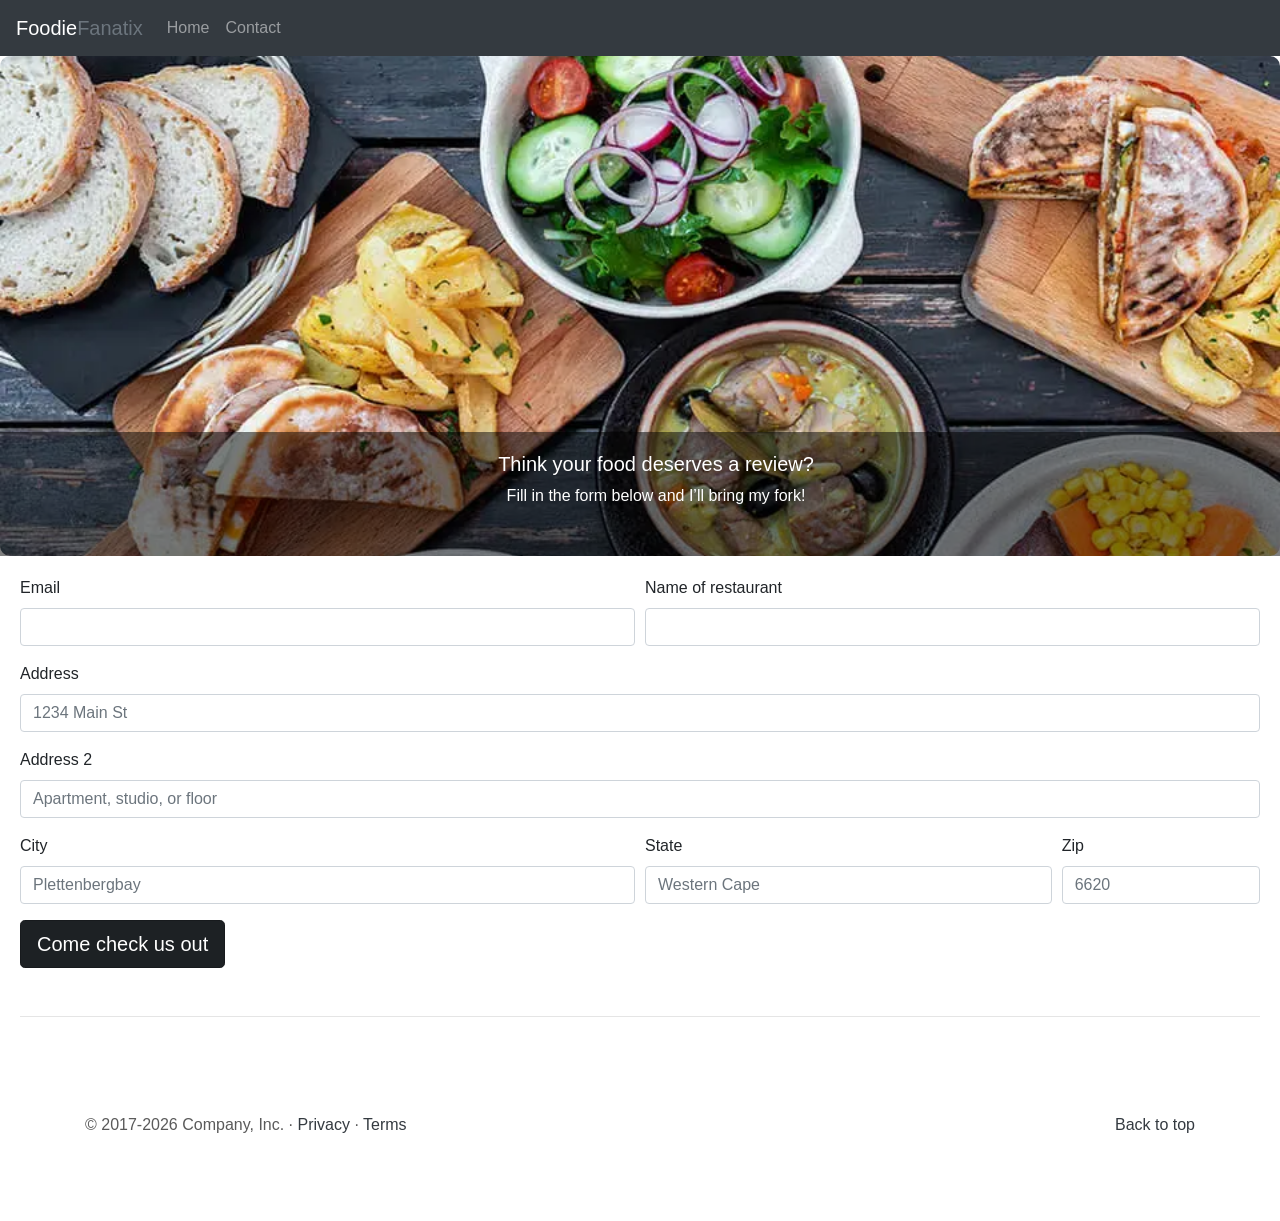
<file: contact.html>
<!DOCTYPE html>
<html lang="en">

<head>
    <meta charset="UTF-8">
    <meta name="viewport" content="width=device-width, initial-scale=1, shrink-to-fit=no">
    <title>FoodieFanatix</title>
    <link rel="stylesheet" href="css/bootstrap.min.css">
    <link rel="stylesheet" href="css/custom.css">
</head>

<body>
    <header>
        <nav class="navbar navbar-expand-lg navbar-dark bg-dark">
            <a href="#" class="navbar-brand">Foodie<span class="text-muted">Fanatix</span></a>
            <button class="navbar-toggler" type="button" data-toggle="collapse" data-target="#navbar">
                <span class="navbar-toggler-icon"></span>
            </button>
            <div class="collapse navbar-collapse" id="navbar">
                <div class="navbar-nav">
                    <a href="index.html" class="nav-item nav-link">Home</a>
                    <a href="contact.html" class="nav-item nav-link">Contact</a>
                </div>
            </div>
        </nav>
    </header>

    <main>

        <div class="carousel-inner">
            <div class="carousel-item active">
                <img src="images/food_5.webp" class="d-block w-100">
                <div class="carousel-caption d-none d-md-block">
                    <h5>Think your food deserves a review?</h5>
                    <p>Fill in the form below and I’ll bring my fork!</p>
                </div>
            </div>
        </div>

        <form class="form">
            <div class="form-row">
                <div class="form-group col-md-6">
                    <label for="inputEmail4">Email</label>
                    <input type="email" class="form-control" id="inputEmail4">
                </div>
                <div class="form-group col-md-6">
                    <label for="Name">Name of restaurant</label>
                    <input type="text" class="form-control" id="inputPassword4">
                </div>
            </div>
            <div class="form-group">
                <label for="inputAddress">Address</label>
                <input type="text" class="form-control" id="inputAddress" placeholder="1234 Main St">
            </div>
            <div class="form-group">
                <label for="inputAddress2">Address 2</label>
                <input type="text" class="form-control" id="inputAddress2" placeholder="Apartment, studio, or floor">
            </div>
            <div class="form-row">
                <div class="form-group col-md-6">
                    <label for="inputCity">City</label>
                    <input type="text" class="form-control" id="inputCity" placeholder="Plettenbergbay">
                </div>
                <div class="form-group col-md-4">
                    <label for="inputState">State</label>
                    <input type="text" class="form-control" id="inputCity" placeholder="Western Cape">
                </div>
                <div class="form-group col-md-2">
                    <label for="inputZip">Zip</label>
                    <input type="text" class="form-control" id="inputZip" placeholder="6620">
                </div>
            </div>

            <a href="thanks.html" class="btn btn-dark btn-lg active" role="button" aria-pressed="true">Come check us
                out</a>

            <hr class="section-divider" />
            <footer class="container footer-section">
                <p class="float-right"><a class="text-decoration-none text-dark" href="#">Back to top</a></p>
                <p>&copy; 2017-2026 Company, Inc. &middot; <a class="text-decoration-none text-dark"
                        href="#">Privacy</a>
                    &middot; <a class="text-decoration-none text-dark" href="#">Terms</a></p>
            </footer>
    </main>
    <script src="js/jquery-3.7.1.js"></script>
    <script src="js/bootstrap.bundle.min.js"></script>
</body>

</html>
</file>
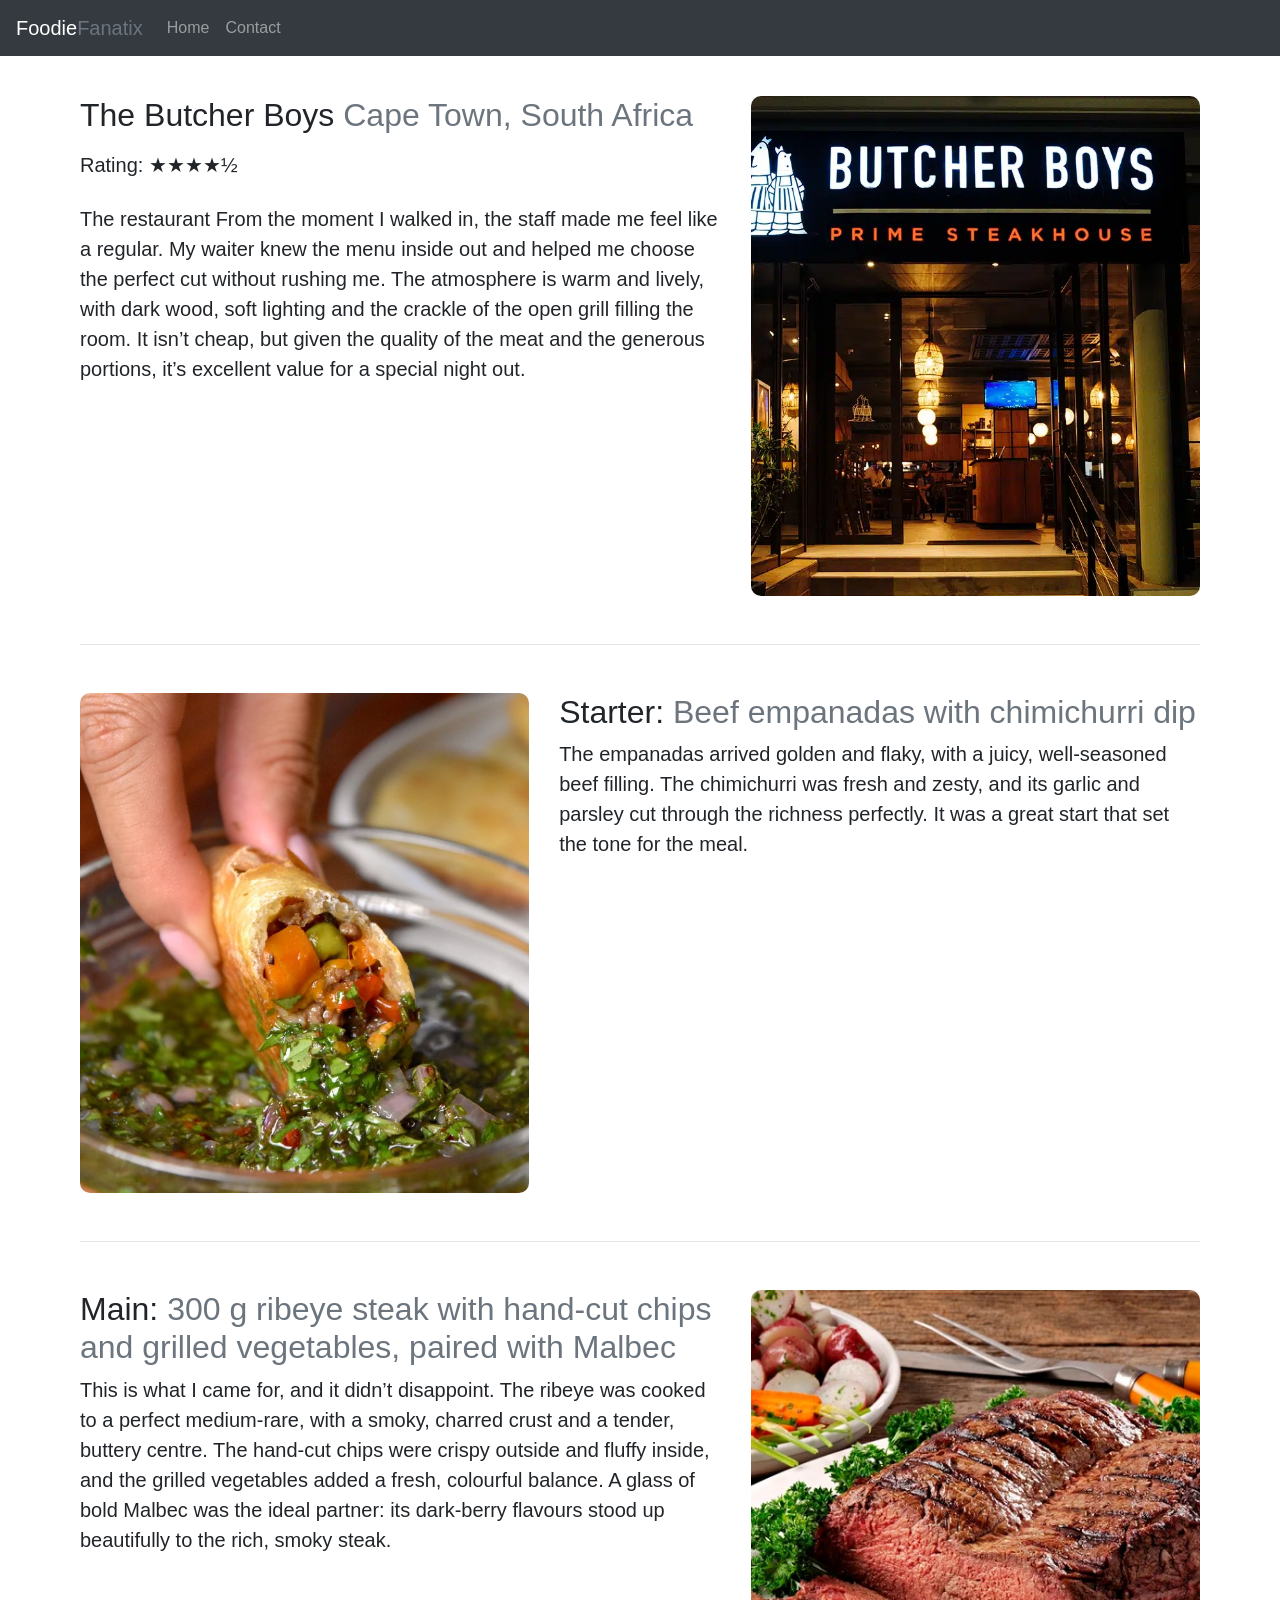
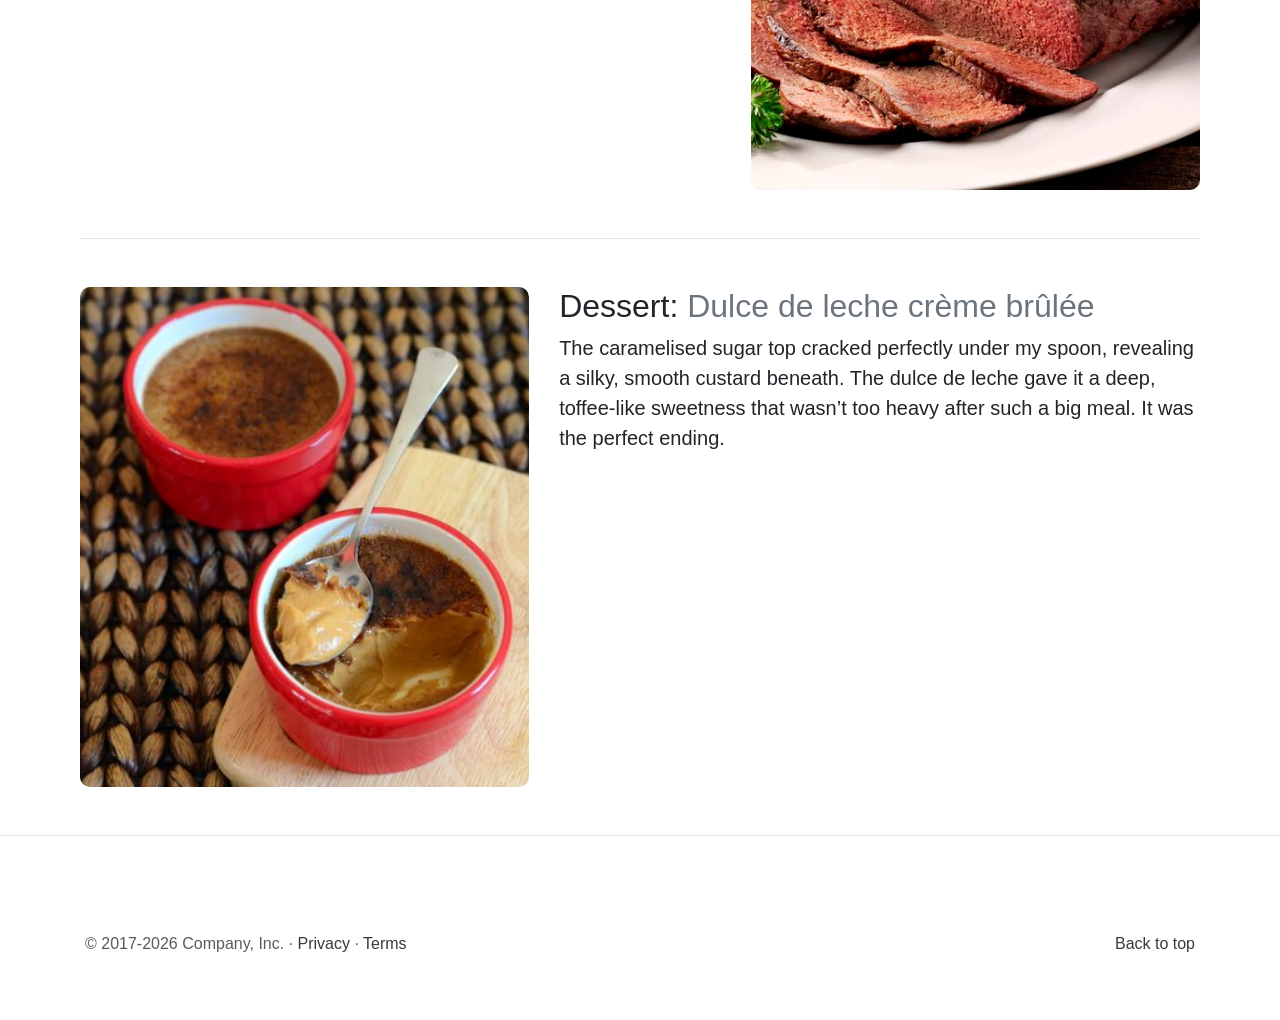
<file: rest1.html>
<!DOCTYPE html>
<html lang="en">

<head>
    <meta charset="UTF-8">
    <meta name="viewport" content="width=device-width, initial-scale=1, shrink-to-fit=no">
    <title>FoodieFanatix</title>
    <link rel="stylesheet" href="css/bootstrap.min.css">
    <link rel="stylesheet" href="css/custom.css">
</head>

<body>
    <header>
        <nav class="navbar navbar-expand-lg navbar-dark bg-dark">
            <a href="#" class="navbar-brand">Foodie<span class="text-muted">Fanatix</span></a>
            <button class="navbar-toggler" type="button" data-toggle="collapse" data-target="#navbar">
                <span class="navbar-toggler-icon"></span>
            </button>
            <div class="collapse navbar-collapse" id="navbar">
                <div class="navbar-nav">
                    <a href="index.html" class="nav-item nav-link">Home</a>
                    <a href="contact.html" class="nav-item nav-link">Contact</a>
                </div>
            </div>
        </nav>
    </header>

    <div class="review">
        <div class="row">
            <div class="col-md-7">
                <h2 class="feature-headings">The Butcher Boys<span class="text-muted"> Cape Town, South
                        Africa</span>
                </h2>
                <p>
                <div class="lead">Rating: ★★★★½</div>
                <br>
                <div class="lead">
                    The restaurant
                    From the moment I walked in, the staff made me feel like a regular. My waiter knew the menu inside
                    out and helped me choose the perfect cut without rushing me. The atmosphere is warm and lively, with
                    dark wood, soft lighting and the crackle of the open grill filling the room. It isn’t cheap, but
                    given the quality of the meat and the generous portions, it’s excellent value for a special night
                    out.</p>
                </div>
            </div>
            <div class="col-md-5">
                <div id="carousel1" class="carousel slide" data-ride="carousel">
                    <div class="carousel-inner">
                        <div class="carousel-item active">
                            <img src="images/res_1/res_1.webp" class="d-block w-100">
                        </div>
                        <div class="carousel-item">
                            <img src="images/res_1/resint1.jpg" class="d-block w-100">
                        </div>
                        <div class="carousel-item">
                            <img src="images/res_1/resin_2.jfif" class="d-block w-100">
                        </div>
                    </div>
                </div>
            </div>
        </div>
        <hr class="section-divider" />

        <div class="row">
            <div class="col-md-7 order-md-2">
                <h2 class="feature-headings">Starter:<span class="text-muted"> Beef empanadas with chimichurri
                        dip</span>
                </h2>
                <p class="lead">The empanadas arrived golden and flaky, with a juicy, well-seasoned beef filling. The
                    chimichurri was fresh and zesty, and its garlic and parsley cut through the richness perfectly. It
                    was a great start that set the tone for the meal.</p>
            </div>
            <div class="col-md-5 order-md-1">
                <div id="carousel1" class="carousel slide" data-ride="carousel">
                    <div class="carousel-inner">
                        <div class="carousel-item active">
                            <img src="images/res_1/start_1.jpg" class="d-block w-100">
                        </div>
                        <div class="carousel-item">
                            <img src="images/res_1/start_3.webp" class="d-block w-100">
                        </div>
                        <div class="carousel-item">
                            <img src="images/res_1/start_2.jfif" class="d-block w-100">
                        </div>
                    </div>
                </div>
            </div>
        </div>
        <hr class="section-divider" />

        <div class="row">
            <div class="col-md-7">
                <h2 class="feature-headings">Main: <span class="text-muted"> 300 g ribeye steak with hand-cut chips and
                        grilled vegetables, paired with Malbec</span>
                </h2>
                <p class="lead">This is what I came for, and it didn’t disappoint. The ribeye was cooked to a perfect
                    medium-rare, with a smoky, charred crust and a tender, buttery centre. The hand-cut chips were
                    crispy outside and fluffy inside, and the grilled vegetables added a fresh, colourful balance. A
                    glass of bold Malbec was the ideal partner: its dark-berry flavours stood up beautifully to the
                    rich, smoky steak.</p>
            </div>
            <div class="col-md-5">
                <div id="carousel1" class="carousel slide" data-ride="carousel">
                    <div class="carousel-inner">
                        <div class="carousel-item active">
                            <img src="images/res_1/main_1.webp" class="d-block w-100">
                        </div>
                        <div class="carousel-item">
                            <img src="images/res_1/drink_3.webp" class="d-block w-100">
                        </div>
                        <div class="carousel-item">
                            <img src="images/res_1/main_2.jpg" class="d-block w-100">
                        </div>
                    </div>
                </div>
            </div>
        </div>
        <hr class="section-divider" />

        <div class="row">
            <div class="col-md-7 order-md-2">
                <h2 class="feature-headings">Dessert:<span class="text-muted"> Dulce de leche crème brûlée</span>
                </h2>
                <p class="lead">The caramelised sugar top cracked perfectly under my spoon, revealing a silky, smooth
                    custard beneath. The dulce de leche gave it a deep, toffee-like sweetness that wasn’t too heavy
                    after such a big meal. It was the perfect ending.</p>
            </div>
            <div class="col-md-5">
                <div id="carousel1" class="carousel slide" data-ride="carousel">
                    <div class="carousel-inner">
                        <div class="carousel-item active">
                            <img src="images/res_1/des_1.jpg" class="d-block w-100">
                        </div>
                        <div class="carousel-item">
                            <img src="images/res_1/des_2.jfif" class="d-block w-100">
                        </div>
                        <div class="carousel-item">
                            <img src="images/res_1/des_3.jfif" class="d-block w-100">
                        </div>
                    </div>
                </div>
            </div>
        </div>
    </div>

    <hr class="section-divider" />
    <footer class="container footer-section">
        <p class="float-right"><a class="text-decoration-none text-dark" href="#">Back to top</a></p>
        <p>&copy; 2017-2026 Company, Inc. &middot; <a class="text-decoration-none text-dark" href="#">Privacy</a>
            &middot; <a class="text-decoration-none text-dark" href="#">Terms</a></p>
    </footer>
    </main>
    <script src="js/jquery-3.7.1.js"></script>
    <script src="js/bootstrap.bundle.min.js"></script>
</body>

</html>

</html>
</file>
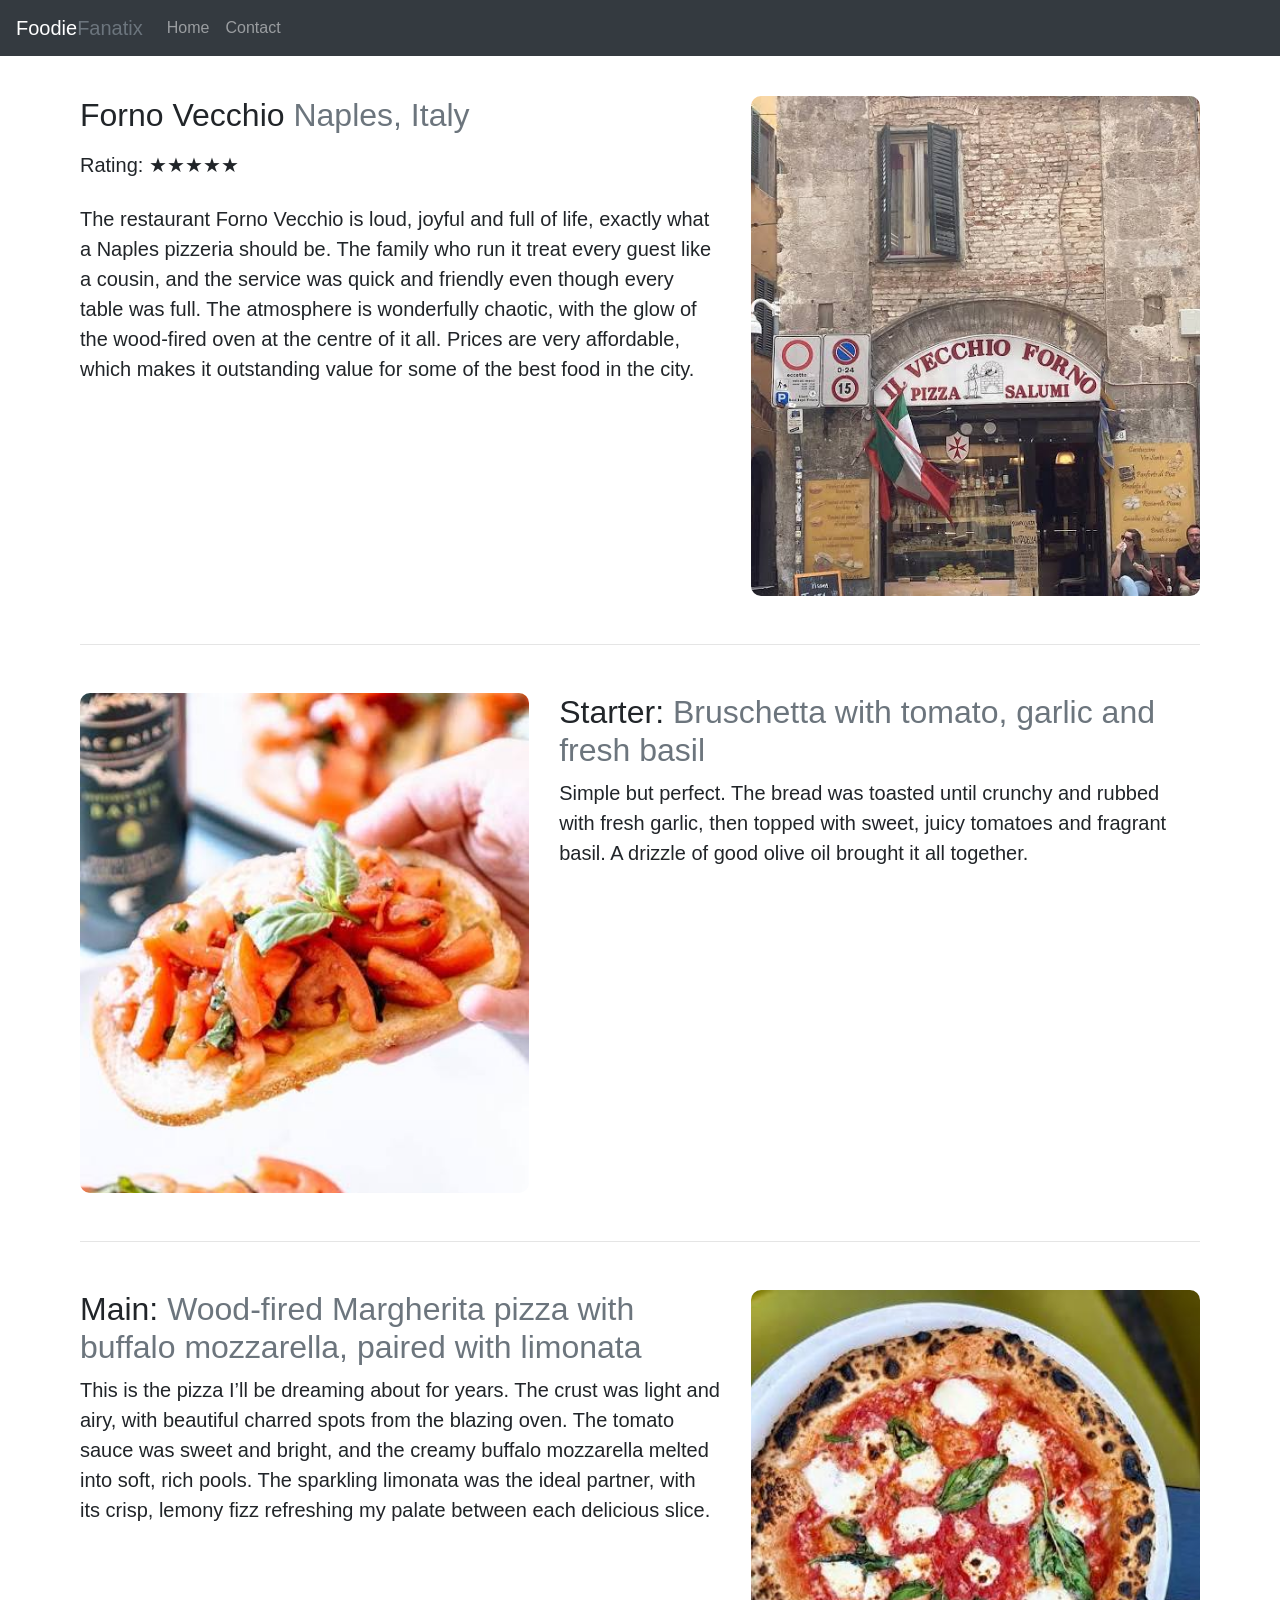
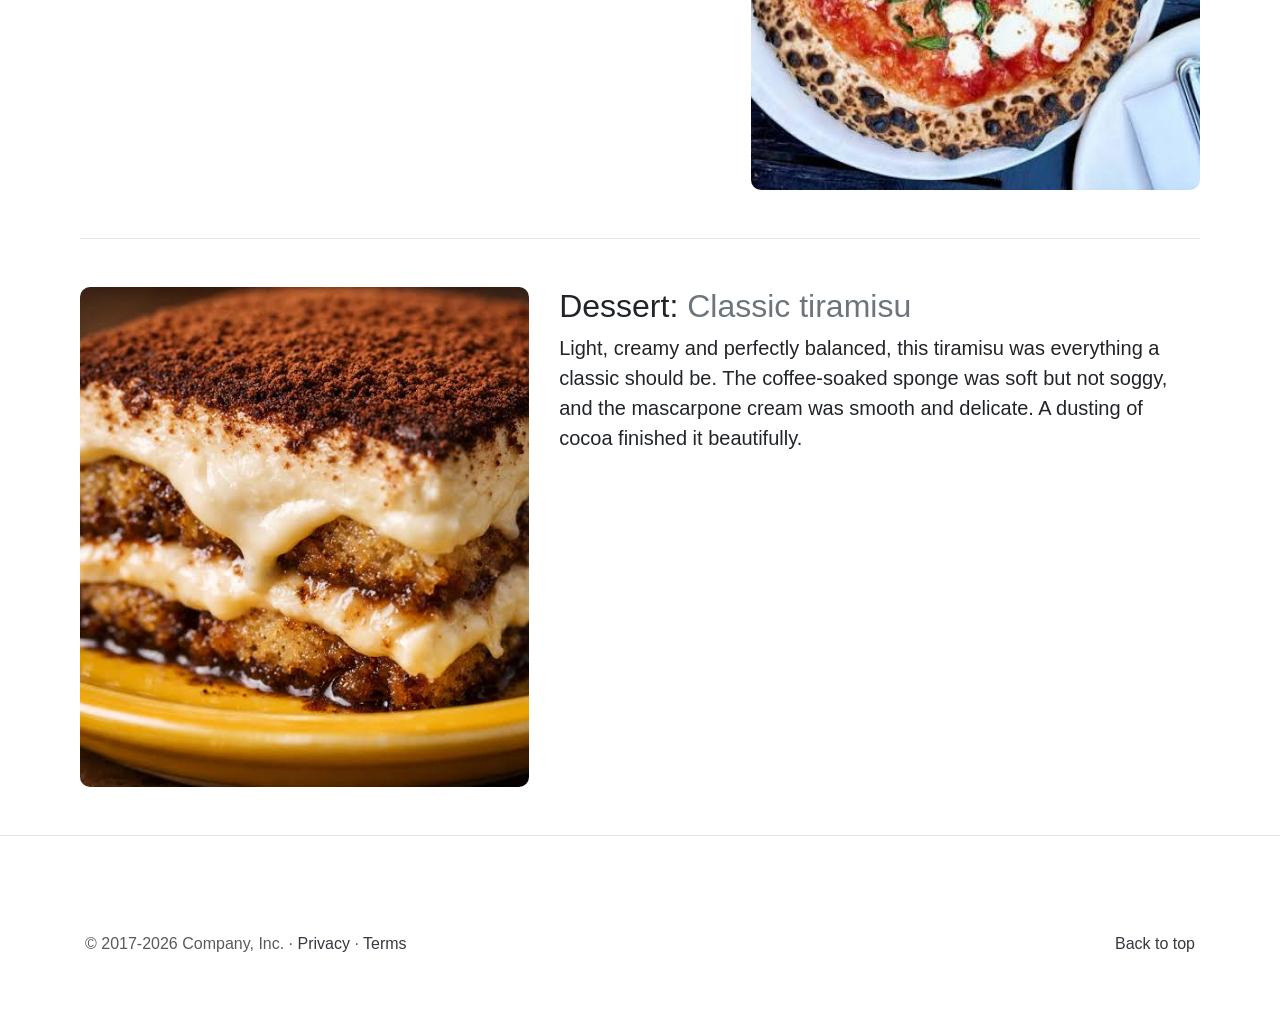
<file: rest3.html>
<!DOCTYPE html>
<html lang="en">

<head>
    <meta charset="UTF-8">
    <meta name="viewport" content="width=device-width, initial-scale=1, shrink-to-fit=no">
    <title>FoodieFanatix</title>
    <link rel="stylesheet" href="css/bootstrap.min.css">
    <link rel="stylesheet" href="css/custom.css">
</head>

<body>
    <header>
        <nav class="navbar navbar-expand-lg navbar-dark bg-dark">
            <a href="#" class="navbar-brand">Foodie<span class="text-muted">Fanatix</span></a>
            <button class="navbar-toggler" type="button" data-toggle="collapse" data-target="#navbar">
                <span class="navbar-toggler-icon"></span>
            </button>
            <div class="collapse navbar-collapse" id="navbar">
                <div class="navbar-nav">
                    <a href="index.html" class="nav-item nav-link">Home</a>
                    <a href="contact.html" class="nav-item nav-link">Contact</a>
                </div>
            </div>
        </nav>
    </header>

    <div class="review">
        <div class="row">
            <div class="col-md-7">
                <h2 class="feature-headings">Forno Vecchio <span class="text-muted"> Naples, Italy</span>
                </h2>
                <p>
                <div class="lead">Rating: ★★★★★</div>
                <br>
                <div class="lead">
                    The restaurant
                    Forno Vecchio is loud, joyful and full of life, exactly what a Naples pizzeria should be. The family
                    who run it treat every guest like a cousin, and the service was quick and friendly even though every
                    table was full. The atmosphere is wonderfully chaotic, with the glow of the wood-fired oven at the
                    centre of it all. Prices are very affordable, which makes it outstanding value for some of the best
                    food in the city.</p>
                </div>
            </div>
            <div class="col-md-5">
                <div id="carousel1" class="carousel slide" data-ride="carousel">
                    <div class="carousel-inner">
                        <div class="carousel-item active">
                            <img src="images/res_3/res_3.jfif" class="d-block w-100">
                        </div>
                        <div class="carousel-item">
                            <img src="images/res_3/resint_2.jfif" class="d-block w-100">
                        </div>
                        <div class="carousel-item">
                            <img src="images/res_3/resint_1.webp" class="d-block w-100">
                        </div>
                    </div>
                </div>
            </div>
        </div>
        <hr class="section-divider" />

        <div class="row">
            <div class="col-md-7 order-md-2">
                <h2 class="feature-headings">Starter:<span class="text-muted"> Bruschetta with tomato, garlic and fresh
                        basil</span>
                </h2>
                <p class="lead">Simple but perfect. The bread was toasted until crunchy and rubbed with fresh garlic,
                    then topped with sweet, juicy tomatoes and fragrant basil. A drizzle of good olive oil brought it
                    all together.</p>
            </div>
            <div class="col-md-5 order-md-1">
                <div id="carousel1" class="carousel slide" data-ride="carousel">
                    <div class="carousel-inner">
                        <div class="carousel-item active">
                            <img src="images/res_3/start-2.jfif" class="d-block w-100">
                        </div>
                        <div class="carousel-item">
                            <img src="images/res_3/start-3.jfif" class="d-block w-100">
                        </div>
                        <div class="carousel-item">
                            <img src="images/res_3/start_1.jfif" class="d-block w-100">
                        </div>
                    </div>
                </div>
            </div>
        </div>
        <hr class="section-divider" />

        <div class="row">
            <div class="col-md-7">
                <h2 class="feature-headings">Main: <span class="text-muted"> Wood-fired Margherita pizza with buffalo
                        mozzarella, paired with limonata</span>
                </h2>
                <p class="lead">This is the pizza I’ll be dreaming about for years. The crust was light and airy, with
                    beautiful charred spots from the blazing oven. The tomato sauce was sweet and bright, and the creamy
                    buffalo mozzarella melted into soft, rich pools. The sparkling limonata was the ideal partner, with
                    its crisp, lemony fizz refreshing my palate between each delicious slice.</p>
            </div>
            <div class="col-md-5">
                <div id="carousel1" class="carousel slide" data-ride="carousel">
                    <div class="carousel-inner">
                        <div class="carousel-item active">
                            <img src="images/res_3/main_2.jfif" class="d-block w-100">
                        </div>
                        <div class="carousel-item">
                            <img src="images/res_3/drink_3.jpg" class="d-block w-100">
                        </div>
                        <div class="carousel-item">
                            <img src="images/res_3/main_3.jfif" class="d-block w-100">
                        </div>
                    </div>
                </div>
            </div>
        </div>
        <hr class="section-divider" />

        <div class="row">
            <div class="col-md-7 order-md-2">
                <h2 class="feature-headings">Dessert:<span class="text-muted"> Classic tiramisu</span>
                </h2>
                <p class="lead">Light, creamy and perfectly balanced, this tiramisu was everything a classic should be.
                    The coffee-soaked sponge was soft but not soggy, and the mascarpone cream was smooth and delicate. A
                    dusting of cocoa finished it beautifully.</p>
            </div>
            <div class="col-md-5">
                <div id="carousel1" class="carousel slide" data-ride="carousel">
                    <div class="carousel-inner">
                        <div class="carousel-item active">
                            <img src="images/res_3/des_1.jfif" class="d-block w-100">
                        </div>
                        <div class="carousel-item">
                            <img src="images/res_3/des_2.jfif" class="d-block w-100">
                        </div>
                        <div class="carousel-item">
                            <img src="images/res_3/des_3.webp" class="d-block w-100">
                        </div>
                    </div>
                </div>
            </div>
        </div>
    </div>

    <hr class="section-divider" />
    <footer class="container footer-section">
        <p class="float-right"><a class="text-decoration-none text-dark" href="#">Back to top</a></p>
        <p>&copy; 2017-2026 Company, Inc. &middot; <a class="text-decoration-none text-dark" href="#">Privacy</a>
            &middot; <a class="text-decoration-none text-dark" href="#">Terms</a></p>
    </footer>
    </main>
    <script src="js/jquery-3.7.1.js"></script>
    <script src="js/bootstrap.bundle.min.js"></script>
</body>

</html>

</html>
</file>
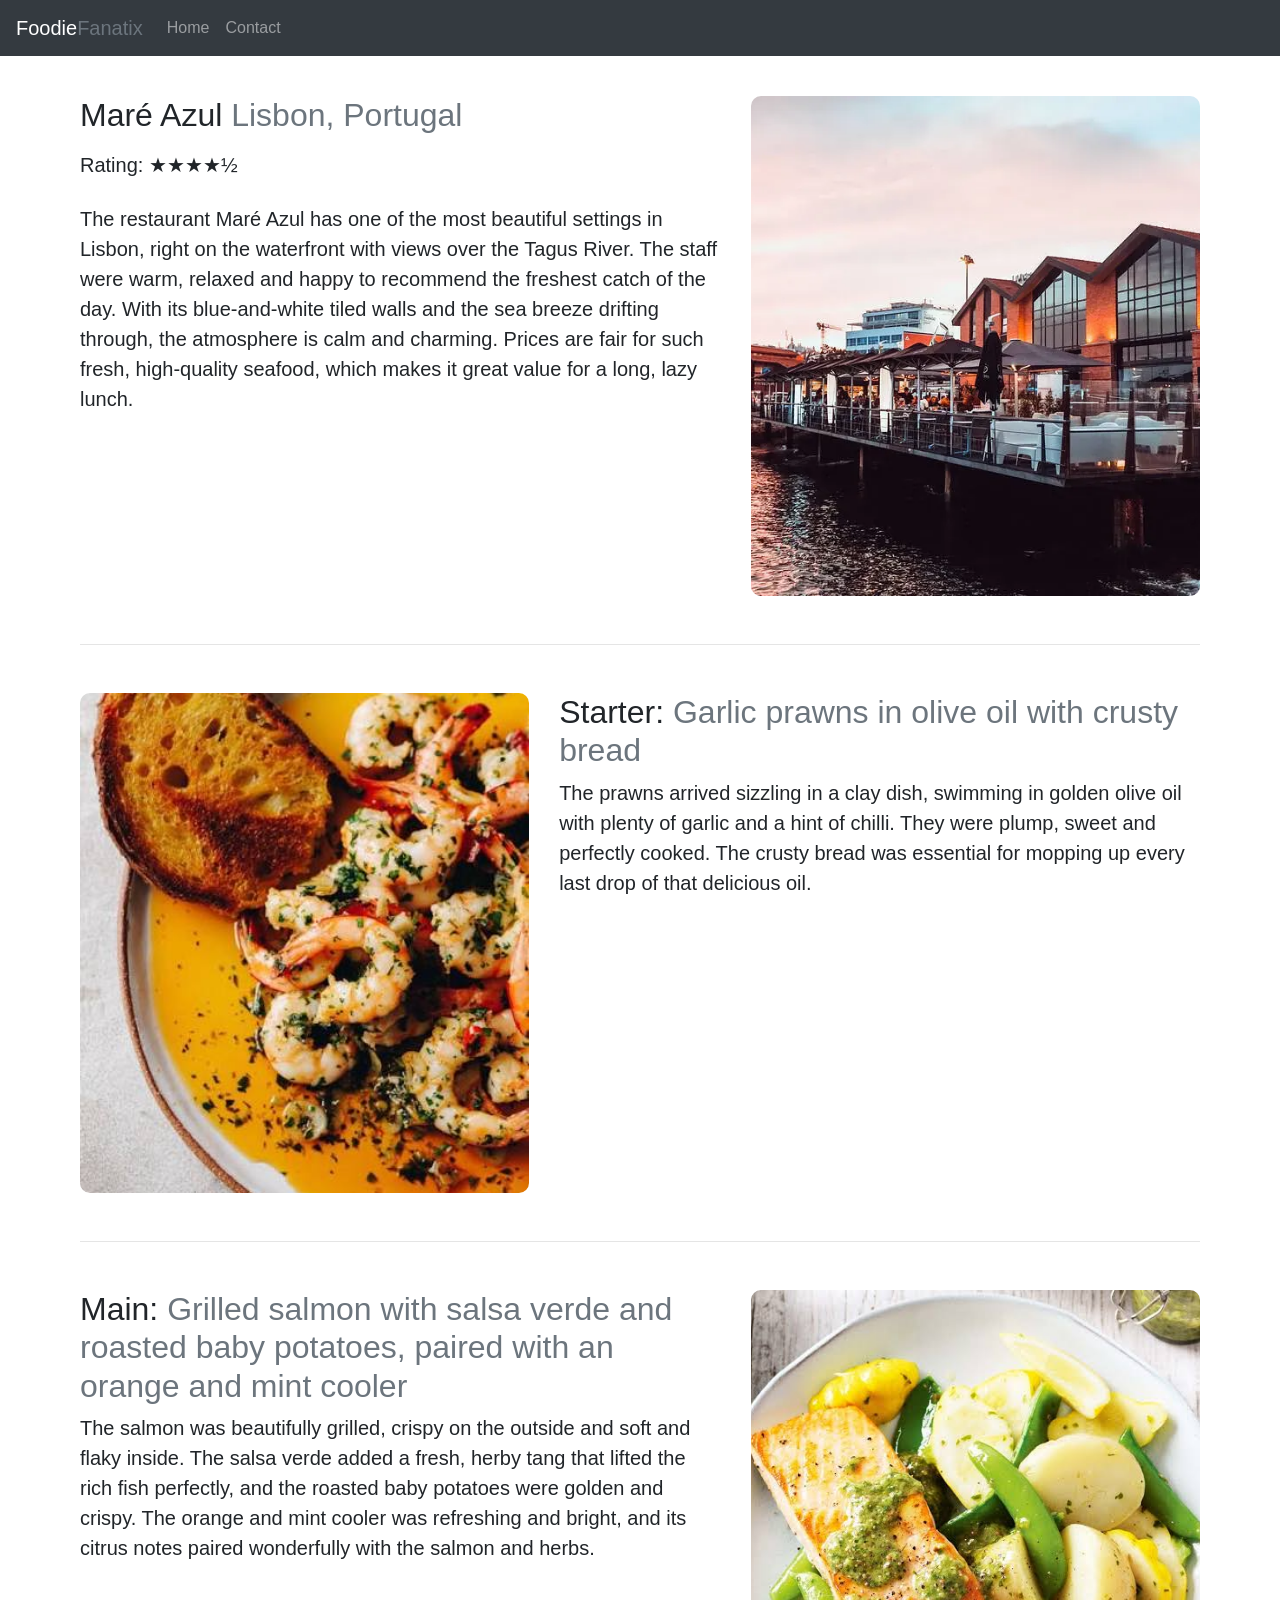
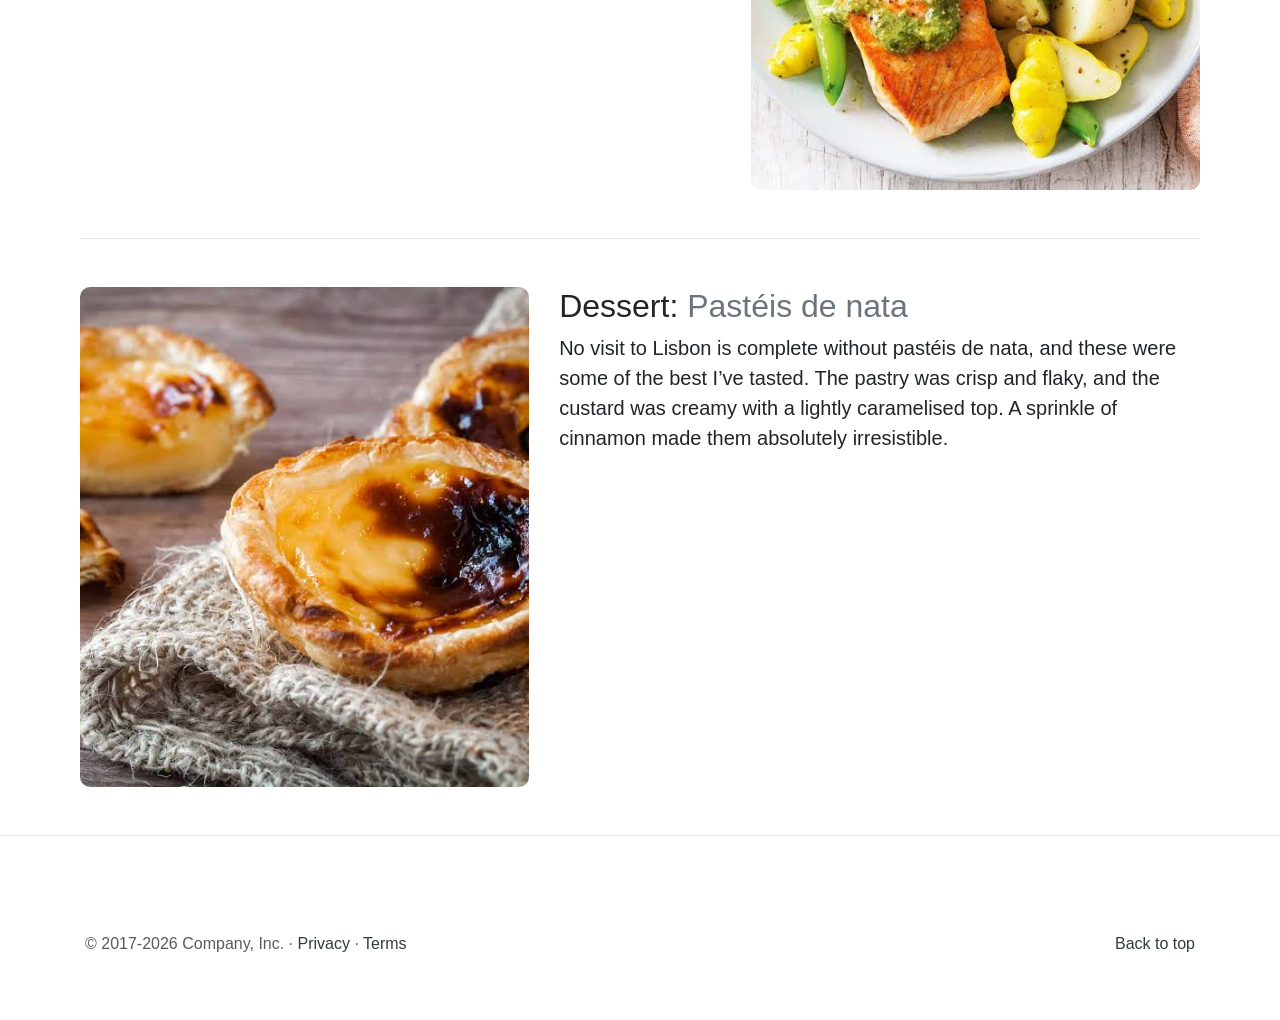
<file: rest4.html>
<!DOCTYPE html>
<html lang="en">

<head>
    <meta charset="UTF-8">
    <meta name="viewport" content="width=device-width, initial-scale=1, shrink-to-fit=no">
    <title>FoodieFanatix</title>
    <link rel="stylesheet" href="css/bootstrap.min.css">
    <link rel="stylesheet" href="css/custom.css">
</head>

<body>
    <header>
        <nav class="navbar navbar-expand-lg navbar-dark bg-dark">
            <a href="#" class="navbar-brand">Foodie<span class="text-muted">Fanatix</span></a>
            <button class="navbar-toggler" type="button" data-toggle="collapse" data-target="#navbar">
                <span class="navbar-toggler-icon"></span>
            </button>
            <div class="collapse navbar-collapse" id="navbar">
                <div class="navbar-nav">
                    <a href="index.html" class="nav-item nav-link">Home</a>
                    <a href="contact.html" class="nav-item nav-link">Contact</a>
                </div>
            </div>
        </nav>
    </header>

    <div class="review">
        <div class="row">
            <div class="col-md-7">
                <h2 class="feature-headings">Maré Azul <span class="text-muted"> Lisbon, Portugal</span>
                </h2>
                <p>
                <div class="lead">Rating: ★★★★½</div>
                <br>
                <div class="lead">
                    The restaurant
                    Maré Azul has one of the most beautiful settings in Lisbon, right on the waterfront with views over
                    the Tagus River. The staff were warm, relaxed and happy to recommend the freshest catch of the day.
                    With its blue-and-white tiled walls and the sea breeze drifting through, the atmosphere is calm and
                    charming. Prices are fair for such fresh, high-quality seafood, which makes it great value for a
                    long, lazy lunch.</p>
                </div>
            </div>
            <div class="col-md-5">
                <div id="carousel1" class="carousel slide" data-ride="carousel">
                    <div class="carousel-inner">
                        <div class="carousel-item active">
                            <img src="images/res_4/res_4.webp" class="d-block w-100">
                        </div>
                        <div class="carousel-item">
                            <img src="images/res_4/resint_1.jpeg" class="d-block w-100">
                        </div>
                        <div class="carousel-item">
                            <img src="images/res_4/resint_2.jfif" class="d-block w-100">
                        </div>
                    </div>
                </div>
            </div>
        </div>
        <hr class="section-divider" />

        <div class="row">
            <div class="col-md-7 order-md-2">
                <h2 class="feature-headings">Starter:<span class="text-muted"> Garlic prawns in olive oil with crusty
                        bread</span>
                </h2>
                <p class="lead">The prawns arrived sizzling in a clay dish, swimming in golden olive oil with plenty of
                    garlic and a hint of chilli. They were plump, sweet and perfectly cooked. The crusty bread was
                    essential for mopping up every last drop of that delicious oil.</p>
            </div>
            <div class="col-md-5 order-md-1">
                <div id="carousel1" class="carousel slide" data-ride="carousel">
                    <div class="carousel-inner">
                        <div class="carousel-item active">
                            <img src="images/res_4/start_1.jfif" class="d-block w-100">
                        </div>
                        <div class="carousel-item">
                            <img src="images/res_4/start_2.jfif" class="d-block w-100">
                        </div>
                        <div class="carousel-item">
                            <img src="images/res_4/start_3.jfif" class=" d-block w-100">
                        </div>
                    </div>
                </div>
            </div>
        </div>
        <hr class="section-divider" />

        <div class="row">
            <div class="col-md-7">
                <h2 class="feature-headings">Main: <span class="text-muted"> Grilled salmon with salsa verde and roasted
                        baby potatoes, paired with an orange and mint cooler</span>
                </h2>
                <p class="lead">The salmon was beautifully grilled, crispy on the outside and soft and flaky inside. The
                    salsa verde added a fresh, herby tang that lifted the rich fish perfectly, and the roasted baby
                    potatoes were golden and crispy. The orange and mint cooler was refreshing and bright, and its
                    citrus notes paired wonderfully with the salmon and herbs.</p>
            </div>
            <div class="col-md-5">
                <div id="carousel1" class="carousel slide" data-ride="carousel">
                    <div class="carousel-inner">
                        <div class="carousel-item active">
                            <img src="images/res_4/main_1.jfif" class="d-block w-100">
                        </div>
                        <div class="carousel-item">
                            <img src="images/res_4/drink_3.jpg" class="d-block w-100">
                        </div>
                        <div class="carousel-item">
                            <img src="images/res_4/main_3.jfif" class="d-block w-100">
                        </div>
                    </div>
                </div>
            </div>
        </div>
        <hr class="section-divider" />

        <div class="row">
            <div class="col-md-7 order-md-2">
                <h2 class="feature-headings">Dessert:<span class="text-muted"> Pastéis de nata</span>
                </h2>
                <p class="lead">No visit to Lisbon is complete without pastéis de nata, and these were some of the best
                    I’ve tasted. The pastry was crisp and flaky, and the custard was creamy with a lightly caramelised
                    top. A sprinkle of cinnamon made them absolutely irresistible.</p>
            </div>
            <div class="col-md-5">
                <div id="carousel1" class="carousel slide" data-ride="carousel">
                    <div class="carousel-inner">
                        <div class="carousel-item active">
                            <img src="images/res_4/des_1.jfif" class="d-block w-100">
                        </div>
                        <div class="carousel-item">
                            <img src="images/res_4/des_2.jfif" class="d-block w-100">
                        </div>
                        <div class="carousel-item">
                            <img src="images/res_4/des_3.jfif" class="d-block w-100">
                        </div>
                    </div>
                </div>
            </div>
        </div>
    </div>

    <hr class="section-divider" />
    <footer class="container footer-section">
        <p class="float-right"><a class="text-decoration-none text-dark" href="#">Back to top</a></p>
        <p>&copy; 2017-2026 Company, Inc. &middot; <a class="text-decoration-none text-dark" href="#">Privacy</a>
            &middot; <a class="text-decoration-none text-dark" href="#">Terms</a></p>
    </footer>
    </main>
    <script src="js/jquery-3.7.1.js"></script>
    <script src="js/bootstrap.bundle.min.js"></script>
</body>

</html>
</file>
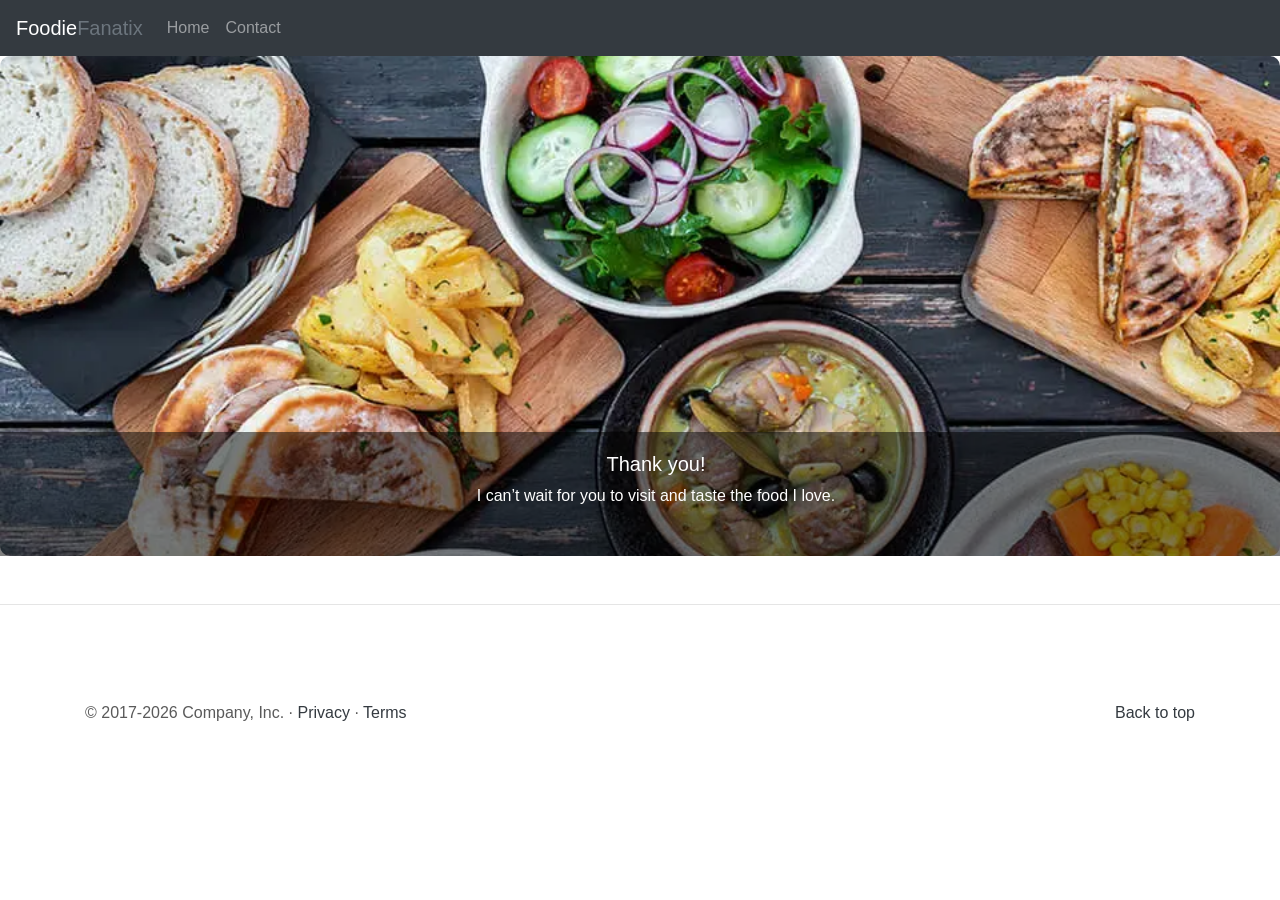
<file: thanks.html>
<!DOCTYPE html>
<html lang="en">

<head>
    <meta charset="UTF-8">
    <meta name="viewport" content="width=device-width, initial-scale=1, shrink-to-fit=no">
    <title>FoodieFanatix</title>
    <link rel="stylesheet" href="css/bootstrap.min.css">
    <link rel="stylesheet" href="css/custom.css">
</head>

<body>
    <header>
        <nav class="navbar navbar-expand-lg navbar-dark bg-dark">
            <a href="#" class="navbar-brand">Foodie<span class="text-muted">Fanatix</span></a>
            <button class="navbar-toggler" type="button" data-toggle="collapse" data-target="#navbar">
                <span class="navbar-toggler-icon"></span>
            </button>
            <div class="collapse navbar-collapse" id="navbar">
                <div class="navbar-nav">
                    <a href="index.html" class="nav-item nav-link">Home</a>
                    <a href="contact.html" class="nav-item nav-link">Contact</a>
                </div>
            </div>
        </nav>
    </header>

    <main>
        <div class="carousel-inner">
            <div class="carousel-item active">
                <img src="images/food_5.webp" class="d-block w-100">
                <div class="carousel-caption d-none d-md-block">
                    <h5>Thank you!</h5>
                    <p>I can’t wait for you to visit and taste the food I love.</p>
                </div>
            </div>
        </div>

        <hr class="section-divider" />
        <footer class="container footer-section">
            <p class="float-right"><a class="text-decoration-none text-dark" href="#">Back to top</a></p>
            <p>&copy; 2017-2026 Company, Inc. &middot; <a class="text-decoration-none text-dark" href="#">Privacy</a>
                &middot; <a class="text-decoration-none text-dark" href="#">Terms</a></p>
        </footer>
    </main>
    <script src="js/jquery-3.7.1.js"></script>
    <script src="js/bootstrap.bundle.min.js"></script>
</body>

</html>
</file>
<file: css/custom.css>
.carousel-caption {
    background-color: rgba(0, 0, 0, 0.5);
    width: 100%;
    left: 0;
    bottom: 0;
    padding-bottom: 2rem;
    padding-left: 2rem;
}

.team .col-lg-4 {
    padding-top: 3rem;
    margin-bottom: 1.5rem;
    text-align: center;
}

.section-divider {
    margin: 3rem 0;
}

.footer-section {
    padding-top: 3rem;
    padding-bottom: 3rem;
    color: #5a5a5a;
}

@media (min-width: 1200px) {
    .feature-heading {
        margin-top: 10rem;
    }
}

@media (max-width: 540px) {
    .carouselImg {
        display: none;
    }

    .team {
        margin-top: 2rem;
    }
}

.carousel-item img {
    height: 500px;
    object-fit: cover;
    border-radius: 10px;
}

.rest-link {
    color: inherit;
    text-decoration: none;
}

.rest-link:hover {
    text-decoration: none;
    color: rgb(142, 125, 125);
}

.review {
    margin-top: 40px;
    margin-left: 80px;
    margin-right: 80px;
    margin-bottom: 30px;
}

.clair {
    text-align: center;
}

.col-md-5 img {
    border-radius: 10px;
}

.form {
    margin: 20px;
}
</file>
